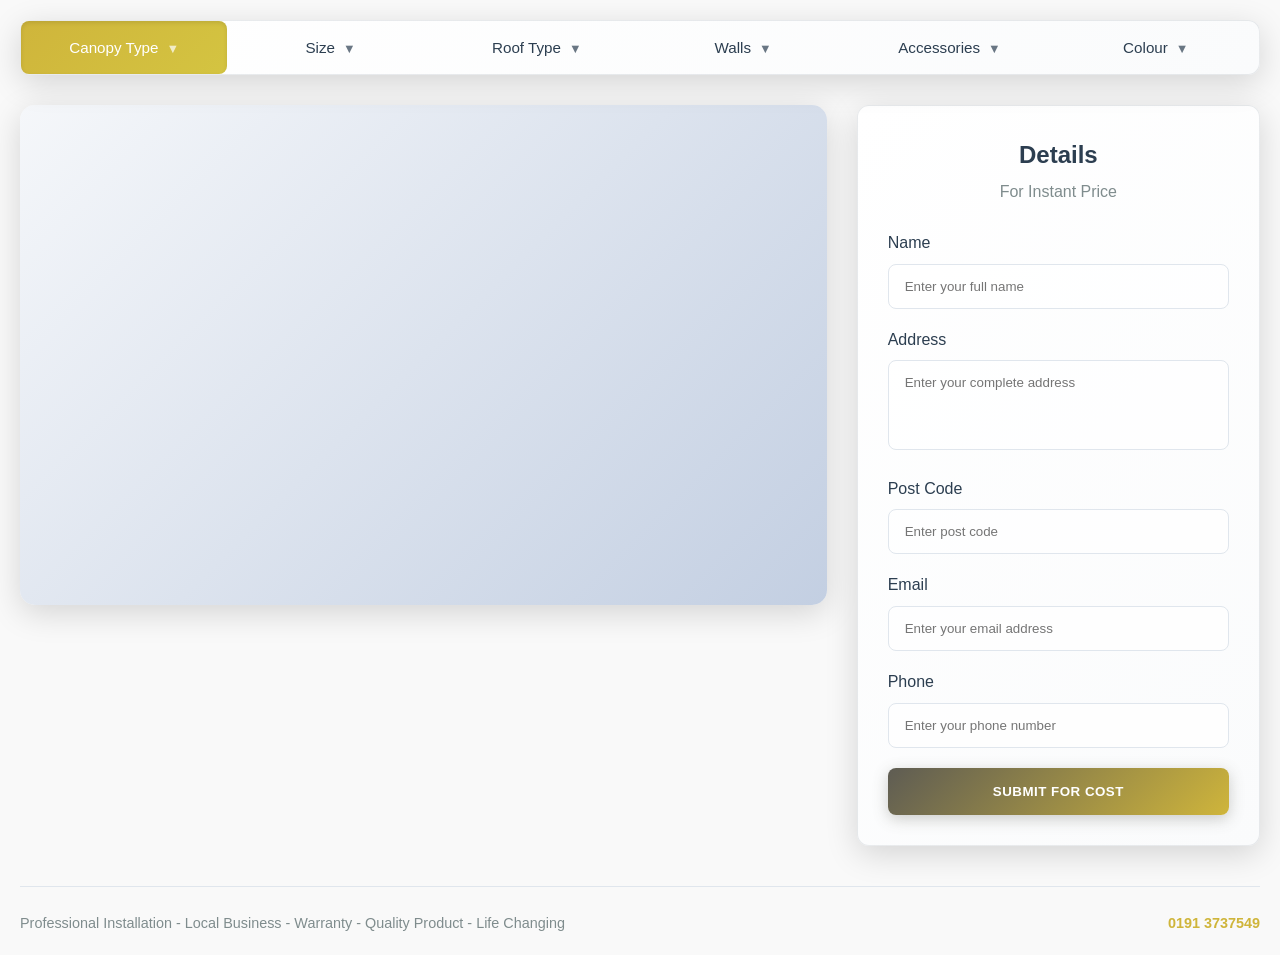
<file: index.html>
<!DOCTYPE html>
<html lang="en">
<head>
    <meta charset="UTF-8">
    <meta name="viewport" content="width=device-width, initial-scale=1.0">
    <title>Alfresko Canopy Configurator</title>
    <link rel="stylesheet" href="css/index.css">
</head>
<body>
    <div class="container">
        <!-- Professional Configuration Navigation -->
        <nav class="config-navigation">
            <ul class="nav-menu">
                <li class="nav-item">
                    <button class="nav-link active" data-tab="canopy">Canopy Type</button>
                    <div class="dropdown-menu">
                        <div class="dropdown-content">
                            <div class="dropdown-grid">
                                <div class="dropdown-option selected">Free Standing Canopy</div>
                                <div class="dropdown-option">Wall Mounted Canopy</div>
                            </div>
                        </div>
                    </div>
                </li>

                                <li class="nav-item">
                    <button class="nav-link" data-tab="size">Size</button>
                    <div class="dropdown-menu">
                        <div class="dropdown-content">
                            <div class="size-options">
                                <div class="size-option">
                                    <span>Small</span>
                                    <span class="size-dimensions">3m × 2m</span>
                                </div>
                                <div class="size-option">
                                    <span>Medium</span>
                                    <span class="size-dimensions">4m × 3m</span>
                                </div>
                                <div class="size-option">
                                    <span>Large</span>
                                    <span class="size-dimensions">6m × 4m</span>
                                </div>
                                <div class="size-option">
                                    <span>Extra Large</span>
                                    <span class="size-dimensions">8m × 5m</span>
                                </div>
                                <div class="size-option">
                                    <span>Custom Size</span>
                                    <span class="size-dimensions">Your dimensions</span>
                                </div>
                            </div>
                        </div>
                    </div>
                </li>
                
                
                <li class="nav-item">
                    <button class="nav-link" data-tab="roof">Roof Type</button>
                    <div class="dropdown-menu">
                        <div class="dropdown-content">
                            <div class="dropdown-grid">
                                <div class="dropdown-option"> Flat glass roof</div>
                                <div class="dropdown-option">Slopped glass roof</div>
                                <div class="dropdown-option">Slopped polycarbonate roof</div>
                                <div class="dropdown-option">Flat roof louvred</div>
                                <div class="dropdown-option">Flat roof louvred - retractable</div>
                               
                            </div>
                        </div>
                    </div>
                </li>
                

                <li class="nav-item">
                    <button class="nav-link" data-tab="walls">Walls</button>
                    <div class="dropdown-menu">
                        <div class="dropdown-content">
                            <div class="wall-options">
                                <div class="wall-selection">
                                    <div class="wall-checkbox">
                                        <input type="checkbox" id="front-wall">
                                        <label for="front-wall">Front Wall</label>
                                    </div>
                                    <div class="wall-checkbox">
                                        <input type="checkbox" id="back-wall">
                                        <label for="back-wall">Back Wall</label>
                                    </div>
                                    <div class="wall-checkbox">
                                        <input type="checkbox" id="left-wall">
                                        <label for="left-wall">Left Wall</label>
                                    </div>
                                    <div class="wall-checkbox">
                                        <input type="checkbox" id="right-wall">
                                        <label for="right-wall">Right Wall</label>
                                    </div>
                                </div>
                                <div class="wall-types-grid">
                                    <div class="wall-type">Glass Panels</div>
                                    <div class="wall-type">Polycarbonate</div>
                                    <div class="wall-type">Privacy Screen</div>
                                    <div class="wall-type">Mesh Screen</div>
                                    <div class="wall-type">Solid Panel</div>
                                    <div class="wall-type">Bi-fold Doors</div>
                                </div>
                            </div>
                        </div>
                    </div>
                </li>
                
                <li class="nav-item">
                    <button class="nav-link" data-tab="accessories">Accessories</button>
                    <div class="dropdown-menu">
                        <div class="dropdown-content">
                            <div class="dropdown-grid">
                                <div class="dropdown-option">LED Lighting</div>
                                <div class="dropdown-option">Ceiling Fans</div>
                                <div class="dropdown-option">Heating System</div>
                                <div class="dropdown-option">Sound System</div>
                                <div class="dropdown-option">Remote Control</div>
                                <div class="dropdown-option">Weather Sensors</div>
                                <div class="dropdown-option">Guttering</div>
                                <div class="dropdown-option">Drainage System</div>
                            </div>
                        </div>
                    </div>
                </li>
                
                <li class="nav-item">
                    <button class="nav-link" data-tab="colour">Colour</button>
                    <div class="dropdown-menu">
                        <div class="dropdown-content">
                            <div class="color-palette">
                                <div class="color-option">
                                    <div class="color-swatch" style="background: #2c3e50;"></div>
                                    <span class="color-name">Charcoal</span>
                                </div>
                                <div class="color-option">
                                    <div class="color-swatch" style="background: #ffffff; border: 1px solid #ddd;"></div>
                                    <span class="color-name">White</span>
                                </div>
                                <div class="color-option">
                                    <div class="color-swatch" style="background: #8B4513;"></div>
                                    <span class="color-name">Bronze</span>
                                </div>
                                <div class="color-option">
                                    <div class="color-swatch" style="background: #708090;"></div>
                                    <span class="color-name">Slate Grey</span>
                                </div>
                                <div class="color-option">
                                    <div class="color-swatch" style="background: #228B22;"></div>
                                    <span class="color-name">Forest Green</span>
                                </div>
                                <div class="color-option">
                                    <div class="color-swatch" style="background: #8B0000;"></div>
                                    <span class="color-name">Deep Red</span>
                                </div>
                            </div>
                        </div>
                    </div>
                </li>
            </ul>
        </nav>

        <!-- Visualization and Side Content -->
        <div class="visualization-and-content">
            <!-- 3D Visualization Area -->
            <div id="visualization-area">
                <canvas id="scene-canvas"></canvas>
            </div>

            <!-- Side Content (Description and Customer Info) -->
            <div class="side-content">
                
                <div class="customer-info">
                    <div class="info-header">
                        <div class="info-title">Details</div>
                        <div class="info-subtitle">For Instant Price</div>
                    </div>
                    <form>
                        <div class="form-group">
                            <label for="name">Name</label>
                            <input type="text" id="name" name="name" placeholder="Enter your full name">
                        </div>
                        <div class="form-group">
                            <label for="address">Address</label>
                            <textarea id="address" name="address" placeholder="Enter your complete address"></textarea>
                        </div>
                        <div class="form-group">
                            <label for="postcode">Post Code</label>
                            <input type="text" id="postcode" name="postcode" placeholder="Enter post code">
                        </div>
                        <div class="form-group">
                            <label for="email">Email</label>
                            <input type="email" id="email" name="email" placeholder="Enter your email address">
                        </div>
                        <div class="form-group">
                            <label for="phone">Phone</label>
                            <input type="tel" id="phone" name="phone" placeholder="Enter your phone number">
                        </div>
                        <button type="button" class="submit-button">Submit for Cost</button>
                    </form>
                </div>
            </div>
        </div>

        <!-- Footer -->
        <footer class="footer">
            <div class="company-info">
                Professional Installation - Local Business - Warranty - Quality Product - Life Changing
            </div>
            <div class="contact-info">
                0191 3737549
            </div>
        </footer>
    </div>
    <script type="module" src="js/index.js"></script>
</body>
</html>
</file>
<file: css/index.css>
/* ===== GENERAL STYLES ===== */
        :root {
            --primary-color: #2c3e50;
            --secondary-color: #CFB53B;
            --accent-color: #5e5c53;
            --light-gray: #f5f7fa;
            --mid-gray: #e0e6ed;
            --dark-gray: #7f8c8d;
            --white: #ffffff;
            --shadow: 0 2px 10px rgba(0, 0, 0, 0.1);
            --dropdown-shadow: 0 8px 32px rgba(0, 0, 0, 0.15);
            --transition: all 0.3s cubic-bezier(0.4, 0, 0.2, 1);
            --dropdown-bg: rgba(255, 255, 255, 0.95);
            --dropdown-border: rgba(44, 62, 80, 0.1);
        }

        * {
            margin: 0;
            padding: 0;
            box-sizing: border-box;
        }

        body {
            font-family: 'Segoe UI', Tahoma, Geneva, Verdana, sans-serif;
            color: var(--primary-color);
            background-color: #f9f9f9;
            line-height: 1.6;
        }

        .container {
            max-width: 1400px;
            margin: 0 auto;
            padding: 20px;
        }

        button, .btn {
            cursor: pointer;
            border: none;
            background: none;
            transition: var(--transition);
        }

        /* ===== PROFESSIONAL DROPDOWN NAVIGATION ===== */
        .config-navigation {
            background: linear-gradient(135deg, var(--white) 0%, #fafbfc 100%);
            border-radius: 12px;
            box-shadow: var(--dropdown-shadow);
            margin-bottom: 30px;
            position: relative;
            z-index: 1000;
            backdrop-filter: blur(10px);
            border: 1px solid var(--dropdown-border);
        }

        .nav-menu {
            display: flex;
            list-style: none;
            margin: 0;
            padding: 0;
            position: relative;
        }

        .nav-item {
            position: relative;
            flex: 1;
        }

        .nav-link {
            display: block;
            padding: 18px 20px;
            text-decoration: none;
            color: var(--primary-color);
            font-weight: 500;
            font-size: 0.95rem;
            text-align: center;
            transition: var(--transition);
            position: relative;
            background: transparent;
            border: none;
            width: 100%;
            cursor: pointer;
            border-radius: 8px;
        }

        .nav-link:hover {
            background: linear-gradient(135deg, var(--secondary-color), #d4c441);
            color: var(--white);
            transform: translateY(-1px);
        }

        .nav-link.active {
            background: linear-gradient(135deg, var(--secondary-color), #d4c441);
            color: var(--white);
            box-shadow: inset 0 2px 4px rgba(0, 0, 0, 0.1);
        }

        .nav-link::after {
            content: '▼';
            margin-left: 8px;
            font-size: 0.8rem;
            opacity: 0.7;
            transition: var(--transition);
        }

        .nav-item:hover .nav-link::after {
            transform: rotate(180deg);
        }

        /* Professional Dropdown Menus */
        .dropdown-menu {
            position: absolute;
            top: 100%;
            left: 0;
            background: var(--dropdown-bg);
            backdrop-filter: blur(20px);
            border: 1px solid var(--dropdown-border);
            border-radius: 12px;
            box-shadow: var(--dropdown-shadow);
            opacity: 0;
            visibility: hidden;
            transform: translateY(-10px);
            transition: var(--transition);
            z-index: 1001;
            margin-top: 8px;
            overflow: visible;
        }

        .nav-item:hover .dropdown-menu {
            opacity: 1;
            visibility: visible;
            transform: translateY(0);
        }

        .dropdown-content {
            padding: 16px;
        }

        .dropdown-grid {
            display: grid;
            grid-template-columns: repeat(auto-fit, minmax(200px, max-content));
            gap: 12px;
        }

        .dropdown-option {
            padding: 14px 18px;
            border-radius: 8px;
            cursor: pointer;
            transition: var(--transition);
            background: rgba(255, 255, 255, 0.6);
            border: 1px solid rgba(44, 62, 80, 0.08);
            text-align: center;
            font-weight: 500;
            position: relative;
            overflow: hidden;
        }

        .dropdown-option::before {
            content: '';
            position: absolute;
            top: 0;
            left: -100%;
            width: 100%;
            height: 100%;
            background: linear-gradient(90deg, transparent, rgba(207, 181, 59, 0.2), transparent);
            transition: left 0.5s;
        }

        .dropdown-option:hover::before {
            left: 100%;
        }

        .dropdown-option:hover {
            background: linear-gradient(135deg, var(--secondary-color), #d4c441);
            color: var(--white);
            transform: translateY(-2px);
            box-shadow: 0 8px 25px rgba(207, 181, 59, 0.3);
        }

        .dropdown-option.selected {
            background: linear-gradient(135deg, var(--secondary-color), #d4c441);
            color: var(--white);
            box-shadow: 0 4px 15px rgba(207, 181, 59, 0.4);
        }

        /* Special styling for different dropdown types */
        .size-options {
            display: flex;
            flex-direction: column;
            gap: 8px;
        }

        .size-option {
            display: flex;
            justify-content: space-between;
            align-items: center;
            padding: 12px 16px;
            background: rgba(255, 255, 255, 0.8);
            border-radius: 6px;
            border: 1px solid rgba(44, 62, 80, 0.1);
            transition: var(--transition);
        }

        .size-option:hover {
            background: var(--secondary-color);
            color: var(--white);
            transform: translateX(4px);
        }

        .size-dimensions {
            font-size: 0.9rem;
            opacity: 0.8;
        }

        .wall-options {
            display: grid;
            grid-template-columns: 1fr 2fr;
            gap: 16px;
            align-items: start;
        }

        .wall-selection {
            display: flex;
            flex-direction: column;
            gap: 8px;
        }

        .wall-checkbox {
            display: flex;
            align-items: center;
            padding: 10px 12px;
            background: rgba(255, 255, 255, 0.8);
            border-radius: 6px;
            cursor: pointer;
            transition: var(--transition);
            border: 1px solid rgba(44, 62, 80, 0.1);
        }

        .wall-checkbox:hover {
            background: var(--light-gray);
            transform: translateX(2px);
        }

        .wall-checkbox input[type="checkbox"] {
            margin-right: 10px;
            accent-color: var(--secondary-color);
        }

        .wall-types-grid {
            display: grid;
            grid-template-columns: repeat(auto-fit, minmax(120px, 1fr));
            gap: 8px;
        }

        .wall-type {
            padding: 10px;
            background: rgba(255, 255, 255, 0.8);
            border-radius: 6px;
            text-align: center;
            font-size: 0.85rem;
            border: 1px solid rgba(44, 62, 80, 0.1);
            transition: var(--transition);
        }

        .wall-type:hover {
            background: var(--secondary-color);
            color: var(--white);
        }

        .color-palette {
            display: grid;
            grid-template-columns: repeat(auto-fit, minmax(100px, 1fr));
            gap: 12px;
        }

        .color-option {
            display: flex;
            flex-direction: column;
            align-items: center;
            padding: 12px;
            border-radius: 8px;
            cursor: pointer;
            transition: var(--transition);
            background: rgba(255, 255, 255, 0.8);
            border: 1px solid rgba(44, 62, 80, 0.1);
        }

        .color-swatch {
            width: 40px;
            height: 40px;
            border-radius: 50%;
            margin-bottom: 8px;
            box-shadow: 0 2px 8px rgba(0, 0, 0, 0.2);
            transition: var(--transition);
        }

        .color-option:hover .color-swatch {
            transform: scale(1.1);
            box-shadow: 0 4px 15px rgba(0, 0, 0, 0.3);
        }

        .color-name {
            font-size: 0.8rem;
            font-weight: 500;
        }

        /* ===== VISUALIZATION AND CONTENT LAYOUT ===== */
        .visualization-and-content {
            display: flex;
            gap: 30px;
            margin-bottom: 30px;
        }

        #visualization-area {
            flex: 2;
            position: relative;
            height: 500px;
            background: linear-gradient(135deg, #f5f7fa 0%, #c3cfe2 100%);
            border-radius: 15px;
            box-shadow: var(--dropdown-shadow);
            overflow: hidden;
        }

        #scene-canvas {
            width: 100%;
            height: 100%;
            border-radius: 15px;
        }

        .side-content {
            flex: 1;
            display: flex;
            flex-direction: column;
            gap: 20px;
        }

        /* ===== PROCESS STEPS ===== */
        .process-steps {
            display: flex;
            justify-content: space-around;
            margin-bottom: 30px;
            padding: 0 40px;
        }

        .step {
            display: flex;
            flex-direction: column;
            align-items: center;
            position: relative;
            width: 20%;
        }

        .step-number {
            width: 40px;
            height: 40px;
            border-radius: 50%;
            background: linear-gradient(135deg, var(--light-gray), var(--mid-gray));
            color: var(--dark-gray);
            display: flex;
            justify-content: center;
            align-items: center;
            margin-bottom: 10px;
            font-weight: bold;
            border: 2px solid var(--mid-gray);
            transition: var(--transition);
        }

        .step.active .step-number {
            background: linear-gradient(135deg, var(--secondary-color), #d4c441);
            color: var(--white);
            border-color: var(--secondary-color);
            box-shadow: 0 4px 15px rgba(207, 181, 59, 0.4);
        }

        .step-text {
            text-align: center;
            font-size: 0.9rem;
            color: var(--dark-gray);
            font-weight: 500;
        }

        .step.active .step-text {
            color: var(--secondary-color);
            font-weight: 600;
        }

        .step::after {
            content: '';
            position: absolute;
            top: 20px;
            right: -50%;
            width: 100%;
            height: 2px;
            background: linear-gradient(90deg, var(--mid-gray), transparent);
            z-index: -1;
        }

        .step:last-child::after {
            display: none;
        }

        .description-section {
            background: linear-gradient(135deg, var(--white) 0%, #fafbfc 100%);
            border-radius: 12px;
            padding: 30px;
            box-shadow: var(--dropdown-shadow);
            border: 1px solid var(--dropdown-border);
        }

        .description-section h2 {
            margin-bottom: 20px;
            color: var(--primary-color);
            font-weight: 600;
            font-size: 1.6rem;
            background: linear-gradient(135deg, var(--primary-color), var(--secondary-color));
            -webkit-background-clip: text;
            -webkit-text-fill-color: transparent;
            background-clip: text;
        }

        .customer-info {
            background: linear-gradient(135deg, var(--white) 0%, #fafbfc 100%);
            border-radius: 12px;
            padding: 30px;
            box-shadow: var(--dropdown-shadow);
            border: 1px solid var(--dropdown-border);
        }

        .info-header {
            text-align: center;
            margin-bottom: 25px;
        }

        .info-title {
            font-size: 1.5rem;
            color: var(--primary-color);
            margin-bottom: 5px;
            font-weight: 600;
        }

        .info-subtitle {
            font-size: 1rem;
            color: var(--dark-gray);
        }

        .form-group {
            margin-bottom: 18px;
        }

        .form-group label {
            display: block;
            margin-bottom: 8px;
            font-weight: 500;
            color: var(--primary-color);
        }

        .form-group input, .form-group textarea {
            width: 100%;
            padding: 14px 16px;
            border: 1px solid var(--mid-gray);
            border-radius: 8px;
            transition: var(--transition);
            font-family: inherit;
            background: rgba(255, 255, 255, 0.8);
        }

        .form-group input:focus, .form-group textarea:focus {
            border-color: var(--secondary-color);
            outline: none;
            box-shadow: 0 0 0 3px rgba(207, 181, 59, 0.1);
            background: var(--white);
        }

        .form-group textarea {
            resize: none;
            height: 90px;
        }

        .submit-button {
            display: block;
            width: 100%;
            padding: 16px;
            background: linear-gradient(135deg, var(--accent-color), var(--secondary-color));
            color: var(--white);
            text-align: center;
            border-radius: 8px;
            font-weight: 600;
            cursor: pointer;
            margin-top: 20px;
            box-shadow: 0 4px 15px rgba(94, 92, 83, 0.3);
            transition: var(--transition);
            text-transform: uppercase;
            letter-spacing: 0.5px;
        }

        .submit-button:hover {
            background: linear-gradient(135deg, var(--secondary-color), #d4c441);
            transform: translateY(-2px);
            box-shadow: 0 8px 25px rgba(207, 181, 59, 0.4);
        }

        /* ===== FOOTER ===== */
        .footer {
            display: flex;
            justify-content: space-between;
            align-items: center;
            margin-top: 40px;
            padding-top: 25px;
            border-top: 1px solid var(--mid-gray);
            color: var(--dark-gray);
            font-size: 0.9rem;
        }

        .company-info {
            max-width: 60%;
            font-weight: 500;
        }

        .contact-info {
            text-align: right;
            font-weight: 600;
            color: var(--secondary-color);
        }

        /* ===== RESPONSIVE STYLES ===== */
        @media (max-width: 1200px) {
            .visualization-and-content {
                flex-direction: column;
            }

            .side-content {
                flex-direction: row;
                gap: 30px;
            }

            .description-section,
            .customer-info {
                flex: 1;
            }
        }

        @media (max-width: 768px) {
            .nav-menu {
                flex-direction: column;
            }
            
            .nav-item {
                width: 100%;
            }
            
            .dropdown-menu {
                position: static;
                opacity: 1;
                visibility: visible;
                transform: none;
                margin-top: 0;
                display: none;
            }
            
            .nav-item:hover .dropdown-menu {
                display: block;
            }
            
            .process-steps {
                flex-direction: column;
                align-items: flex-start;
                padding-left: 20px;
            }

            .step {
                width: 100%;
                flex-direction: row;
                margin-bottom: 15px;
                align-items: flex-start;
            }

            .step-number {
                margin-right: 15px;
                margin-bottom: 0;
            }

            .side-content {
                flex-direction: column;
            }
        }
</file>
